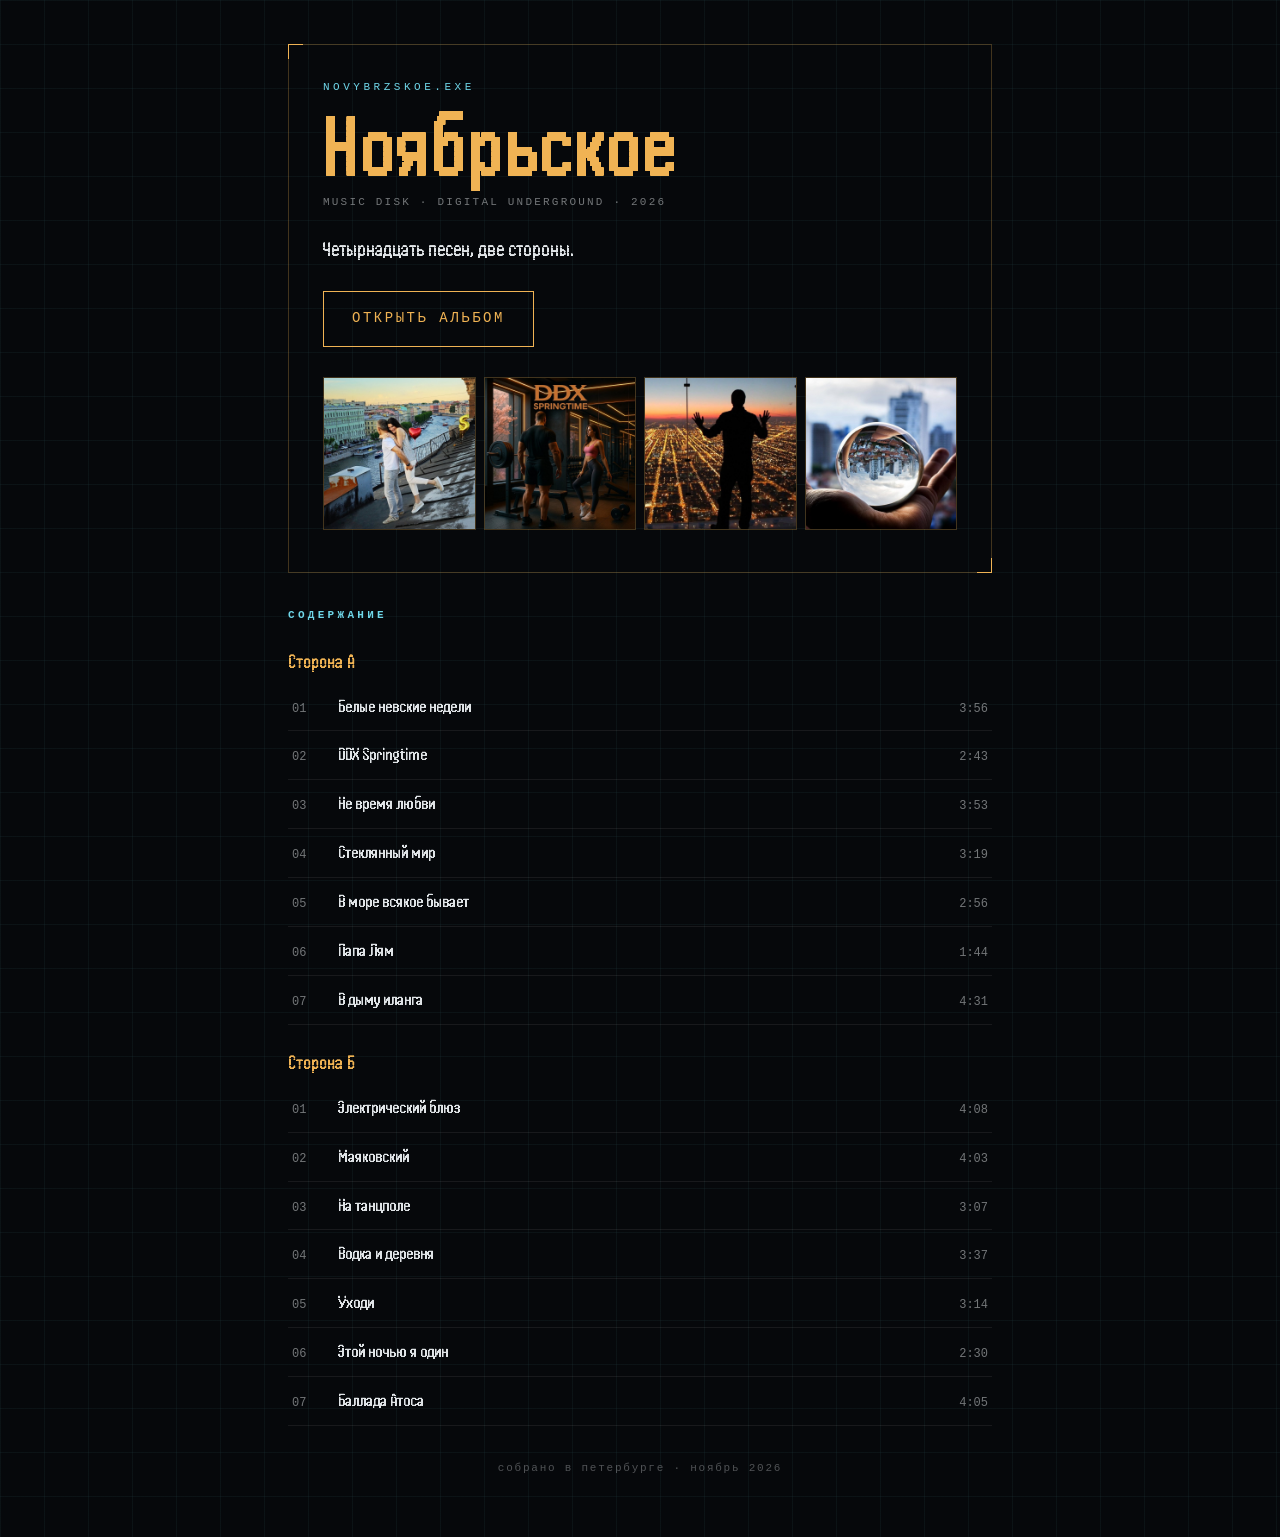
<file: index.html>
<!DOCTYPE html>
<html lang="ru">
<head>
<meta charset="utf-8">
<meta name="viewport" content="width=device-width, initial-scale=1">
<title>Ноябрьское — музыкдиск</title>
<meta name="description" content="Четырнадцать песен, две стороны.">
<meta property="og:type" content="music.album">
<meta property="og:site_name" content="Ноябрьское">
<meta property="og:title" content="Ноябрьское — музыкдиск">
<meta property="og:description" content="Четырнадцать песен, две стороны.">
<meta property="og:image" content="https://kardaru.github.io/vypusk-album/img/og.jpg">
<meta property="og:image:secure_url" content="https://kardaru.github.io/vypusk-album/img/og.jpg">
<meta property="og:image:type" content="image/jpeg">
<meta property="og:image:width" content="1200">
<meta property="og:image:height" content="630">
<meta property="og:url" content="https://kardaru.github.io/vypusk-album/">
<meta name="twitter:card" content="summary_large_image">
<meta name="twitter:title" content="Ноябрьское — музыкдиск">
<meta name="twitter:description" content="Четырнадцать песен, две стороны.">
<meta name="twitter:image" content="https://kardaru.github.io/vypusk-album/img/og.jpg">
<link rel="icon" href="album/img/icon-192.png">
<style>
:root{--ink:#06080b;--panel:#0c1015;--lamp:#f0b354;--cyan:#6fd6e8;--white:#dfe3e6;--dim:rgba(223,227,230,.5);--line:rgba(240,179,84,.26)}
@font-face{font-family:Handjet;src:url("album/fonts/handjet-cyrillic.woff2") format("woff2");font-weight:100 900;font-display:swap;unicode-range:U+0301,U+0400-045F,U+0490-0491,U+04B0-04B1,U+2116}
@font-face{font-family:Handjet;src:url("album/fonts/handjet-latin.woff2") format("woff2");font-weight:100 900;font-display:swap;unicode-range:U+0000-00FF,U+2018-2019,U+201C-201D,U+2026}
*{box-sizing:border-box;margin:0;padding:0}
body{background:var(--ink);color:var(--white);font-family:"Consolas",ui-monospace,monospace;line-height:1.55;
  background-image:linear-gradient(rgba(111,214,232,.05) 1px,transparent 1px),linear-gradient(90deg,rgba(111,214,232,.05) 1px,transparent 1px);background-size:44px 44px}
.wrap{max-width:760px;margin:0 auto;padding:clamp(20px,5vw,44px) clamp(16px,4vw,28px) 60px}
.frame{border:1px solid var(--line);padding:clamp(18px,4vw,34px);position:relative}
.frame:before,.frame:after{content:"";position:absolute;width:14px;height:14px;border:1px solid var(--lamp)}
.frame:before{top:-1px;left:-1px;border-right:0;border-bottom:0}
.frame:after{bottom:-1px;right:-1px;border-left:0;border-top:0}
.kicker{font-size:11px;letter-spacing:.32em;color:var(--cyan);text-transform:uppercase}
h1{font-family:Handjet,"Consolas",monospace;font-weight:700;font-size:clamp(46px,11vw,86px);line-height:.95;color:var(--lamp);margin:10px 0 6px;letter-spacing:.02em}
.rel{font-size:11px;letter-spacing:.2em;color:var(--dim);text-transform:uppercase}
.lead{font-family:Handjet,"Consolas",monospace;font-size:clamp(17px,2.6vw,21px);margin:22px 0 26px;color:var(--white)}
a.open{display:inline-block;padding:16px 28px;border:1px solid var(--lamp);color:var(--lamp);text-decoration:none;font-size:14px;letter-spacing:.18em;text-transform:uppercase;transition:background .2s}
a.open:hover{background:rgba(240,179,84,.12)}
.how{margin-top:14px;font-size:12px;color:var(--dim);max-width:46ch}
.covers{display:grid;grid-template-columns:repeat(4,1fr);gap:8px;margin:30px 0 8px}
.covers img{width:100%;aspect-ratio:1;object-fit:cover;border:1px solid var(--line);display:block}
@media (max-width:560px){.covers{grid-template-columns:repeat(2,1fr);gap:10px}}
@media (max-width:400px){.rel{font-size:10px;letter-spacing:.1em;white-space:nowrap}h1{font-size:clamp(40px,12vw,60px)}}
h2{font-size:11px;letter-spacing:.3em;color:var(--cyan);text-transform:uppercase;margin:34px 0 10px}
ol{list-style:none}
li a{display:grid;grid-template-columns:34px 1fr auto;gap:12px;align-items:baseline;padding:10px 4px;
  border-bottom:1px solid rgba(223,227,230,.08);text-decoration:none;color:inherit;
  font-family:Handjet,"Consolas",monospace;font-size:18px;transition:color .18s,background .18s}
li a:hover,li a:focus-visible{color:var(--lamp);background:rgba(240,179,84,.06);outline:none}
li .n{color:var(--dim);font-size:12px;font-family:"Consolas",ui-monospace,monospace}
li .d{color:var(--dim);font-size:12px;font-family:"Consolas",ui-monospace,monospace}
.side{font-family:Handjet,"Consolas",monospace;color:var(--lamp);font-size:20px;margin:22px 0 6px}
.foot{margin-top:34px;font-size:11px;letter-spacing:.16em;color:rgba(223,227,230,.34);text-align:center}
</style>
</head>
<body>
<div class="wrap">
  <div class="frame">
    <p class="kicker">novybrzskoe.exe</p>
    <h1>Ноябрьское</h1>
    <p class="rel">music disk · digital underground · 2026</p>
    <p class="lead">Четырнадцать песен, две стороны.</p>
    <p><a class="open" href="album/">Открыть альбом</a></p>
    <div class="covers"><img src="img/c1.jpg" alt=""><img src="img/c2.jpg" alt=""><img src="img/c3.jpg" alt=""><img src="img/c4.jpg" alt=""></div>
  </div>
  <h2>Содержание</h2>
  <p class="side">Сторона А</p><ol><li><a href="album/?t=0&amp;play=1"><span class="n">01</span><span>Белые невские недели</span><span class="d">3:56</span></a></li><li><a href="album/?t=1&amp;play=1"><span class="n">02</span><span>DDX Springtime</span><span class="d">2:43</span></a></li><li><a href="album/?t=2&amp;play=1"><span class="n">03</span><span>Не время любви</span><span class="d">3:53</span></a></li><li><a href="album/?t=3&amp;play=1"><span class="n">04</span><span>Стеклянный мир</span><span class="d">3:19</span></a></li><li><a href="album/?t=4&amp;play=1"><span class="n">05</span><span>В море всякое бывает</span><span class="d">2:56</span></a></li><li><a href="album/?t=5&amp;play=1"><span class="n">06</span><span>Папа Лям</span><span class="d">1:44</span></a></li><li><a href="album/?t=6&amp;play=1"><span class="n">07</span><span>В дыму иланга</span><span class="d">4:31</span></a></li></ol><p class="side">Сторона Б</p><ol><li><a href="album/?t=7&amp;play=1"><span class="n">01</span><span>Электрический блюз</span><span class="d">4:08</span></a></li><li><a href="album/?t=8&amp;play=1"><span class="n">02</span><span>Маяковский</span><span class="d">4:03</span></a></li><li><a href="album/?t=9&amp;play=1"><span class="n">03</span><span>На танцполе</span><span class="d">3:07</span></a></li><li><a href="album/?t=10&amp;play=1"><span class="n">04</span><span>Водка и деревня</span><span class="d">3:37</span></a></li><li><a href="album/?t=11&amp;play=1"><span class="n">05</span><span>Уходи</span><span class="d">3:14</span></a></li><li><a href="album/?t=12&amp;play=1"><span class="n">06</span><span>Этой ночью я один</span><span class="d">2:30</span></a></li><li><a href="album/?t=13&amp;play=1"><span class="n">07</span><span>Баллада Атоса</span><span class="d">4:05</span></a></li></ol>
  <p class="foot">собрано в петербурге · ноябрь 2026</p>
</div>
</body>
</html>
</file>
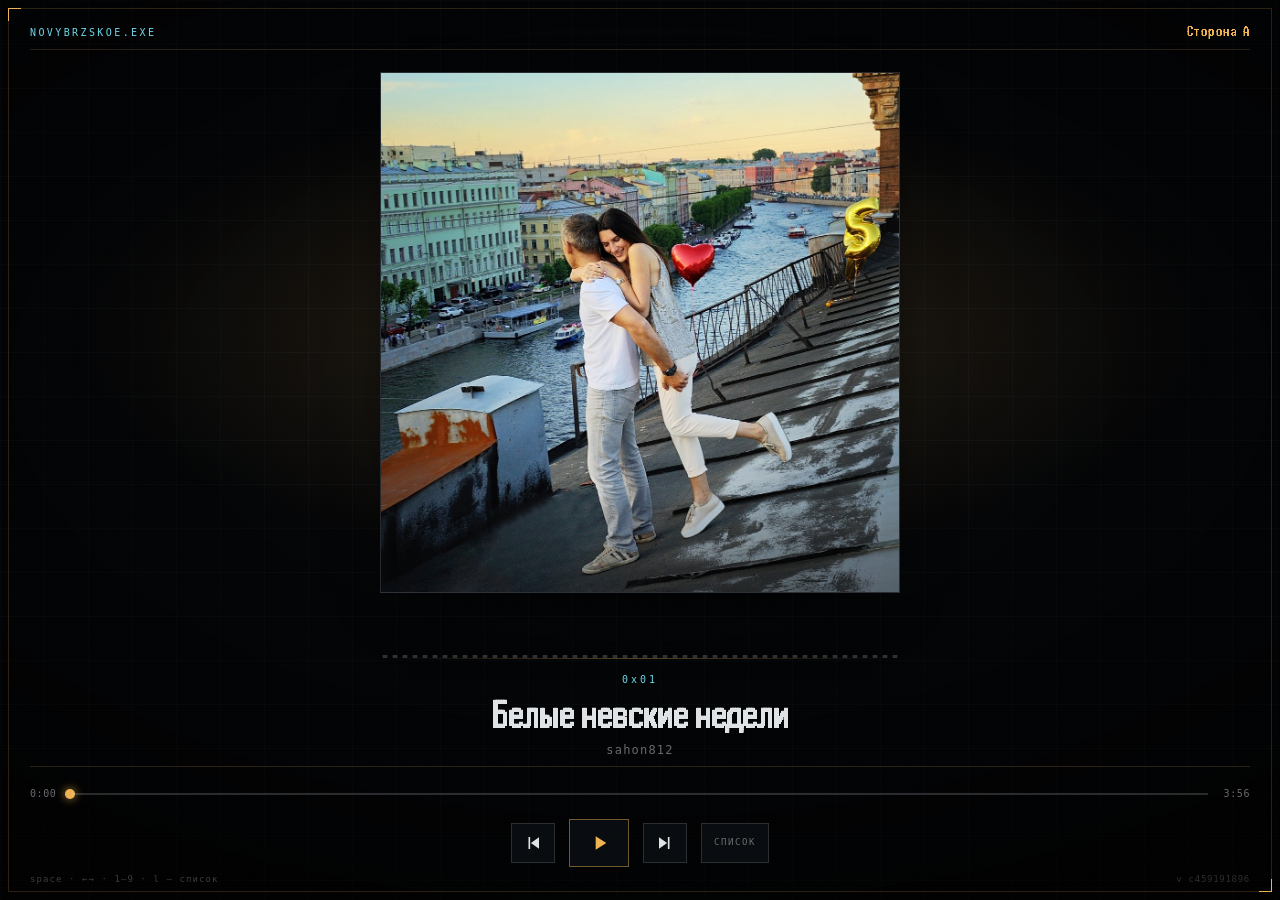
<file: album/index.html>
<!DOCTYPE html>
<html lang="ru">
<head>
<meta charset="utf-8">
<meta name="viewport" content="width=device-width, initial-scale=1, viewport-fit=cover, maximum-scale=1">
<meta name="theme-color" content="#06080b">
<meta name="build" content="c459191896">
<meta name="robots" content="noindex, nofollow">
<title>Ноябрьское</title>
<link rel="manifest" href="manifest.webmanifest">
<link rel="icon" href="img/icon-192.png">
<link rel="apple-touch-icon" href="img/icon-192.png">
<meta name="apple-mobile-web-app-capable" content="yes">
<meta name="apple-mobile-web-app-status-bar-style" content="black-translucent">
<meta name="apple-mobile-web-app-title" content="Ноябрьское">
<link rel="stylesheet" href="styles.c459191896.css">
</head>
<body>
<div class="bg grid" aria-hidden="true"></div>
<div class="bg vignette" aria-hidden="true"></div>
<div class="bg grain" aria-hidden="true"></div>
<div class="bg scan" aria-hidden="true"></div>
<div class="hud" aria-hidden="true"></div>

<!-- сам music disk -->
<main id="album" class="album" hidden>
  <header class="masthead">
    <span class="wordmark" id="mastFile"></span>
    <span class="side-tag" id="sideTag"></span>
  </header>

  <section class="stage">
    <div class="cover-wrap">
      <div class="cover" id="cover">
        <div class="cover-missing" id="coverMissing">&#9834;</div>
      </div>
    </div>

    <div class="band"><canvas id="spectrum" width="600" height="48"></canvas></div>

    <div class="meta">
      <p class="track-no" id="trackNo">0x01</p>
      <h2 class="track-title" id="trackTitle"></h2>
      <p class="track-artist" id="trackArtist"></p>
      <p class="track-note" id="trackNote"></p>
    </div>
  </section>

  <section class="transport">
    <div class="seek-row">
      <span class="t" id="timeNow">0:00</span>
      <div class="seek" id="seek" role="slider" aria-label="Перемотка" tabindex="0">
        <div class="seek-filled" id="seekFilled"></div>
      </div>
      <span class="t" id="timeTotal">0:00</span>
    </div>
    <div class="controls">
      <button class="ctl" id="btnPrev" aria-label="Предыдущий"><svg viewBox="0 0 24 24"><path d="M6 4h2.2v16H6zM20 4.2v15.6L9.2 12z"/></svg></button>
      <button class="ctl main" id="btnPlay" aria-label="Играть"></button>
      <button class="ctl" id="btnNext" aria-label="Следующий"><svg viewBox="0 0 24 24"><path d="M15.8 4H18v16h-2.2zM4 4.2 14.8 12 4 19.8z"/></svg></button>
      <button class="ctl ghost" id="btnList">СПИСОК</button>
    </div>
  </section>

  <nav class="rail" id="rail" aria-label="Список треков"></nav>

  <footer class="foot">
    <span id="offlineBadge" class="badge" hidden>офлайн</span>
    <span class="hint">space &middot; &larr;&rarr; &middot; 1&ndash;9 &middot; l &mdash; список</span>
    <span id="buildTag" class="ver"></span>
  </footer>
</main>

<audio id="audio" preload="metadata"></audio>
<script type="module" src="app.c459191896.js"></script>
</body>
</html>
</file>
<file: album/styles.c459191896.css>
@font-face {
  font-family: "Handjet";
  src: url("fonts/handjet-latin.woff2") format("woff2");
  font-weight: 100 900;
  font-style: normal;
  unicode-range: U+0000-00FF, U+0131, U+0152-0153, U+2018-2019, U+201C-201D, U+2022, U+2026, U+2039-203A, U+2122;
  font-display: swap;
}

@font-face {
  font-family: "Handjet";
  src: url("fonts/handjet-cyrillic.woff2") format("woff2");
  font-weight: 100 900;
  font-style: normal;
  unicode-range: U+0301, U+0400-045F, U+0490-0491, U+04B0-04B1, U+2116;
  font-display: swap;
}

:root {
  --void: #06080b;
  --panel: #0c1015;
  --lamp: #f0b354;
  --cyan: #6fd6e8;
  --white: #dfe3e6;
  --dim: rgba(223, 227, 230, .46);
  --line: rgba(240, 179, 84, .26);
  --pixel: "Handjet", "Consolas", monospace;
  --mono: "Consolas", ui-monospace, "SF Mono", monospace;
  --pad: clamp(14px, 4vw, 30px);
}

* { box-sizing: border-box; margin: 0; padding: 0; -webkit-tap-highlight-color: transparent; }
html, body { height: 100%; }
[hidden] { display: none !important; }

body {
  background: var(--void);
  color: var(--white);
  font-family: var(--mono);
  overflow: hidden;
  padding: env(safe-area-inset-top) env(safe-area-inset-right) env(safe-area-inset-bottom) env(safe-area-inset-left);
}

/* фон: сетка, виньетка, зерно, строки развёртки */
.bg { position: fixed; inset: 0; pointer-events: none; z-index: 1; }
.bg.grid {
  background-image: linear-gradient(rgba(111, 214, 232, .045) 1px, transparent 1px),
    linear-gradient(90deg, rgba(111, 214, 232, .045) 1px, transparent 1px);
  background-size: 44px 44px;
}
.bg.vignette { background: radial-gradient(78% 62% at 50% 42%, transparent 0%, rgba(0, 0, 0, .8) 100%); }
.bg.grain {
  opacity: .06; mix-blend-mode: overlay;
  background-image: url("data:image/svg+xml;utf8,<svg xmlns='http://www.w3.org/2000/svg' width='120' height='120'><filter id='n'><feTurbulence type='fractalNoise' baseFrequency='.9' numOctaves='4'/></filter><rect width='120' height='120' filter='url(%23n)'/></svg>");
  animation: grain 1.1s steps(4) infinite;
}
@keyframes grain { to { transform: translate(6px, -4px); } }
.bg.scan {
  opacity: .09;
  background: repeating-linear-gradient(to bottom, rgba(0, 0, 0, .9) 0 1px, transparent 1px 3px);
}

.hud { position: fixed; inset: 8px; border: 1px solid rgba(240, 179, 84, .18); pointer-events: none; z-index: 44; }
.hud::before, .hud::after { content: ""; position: absolute; width: 12px; height: 12px; border: 1px solid var(--lamp); }
.hud::before { top: -1px; left: -1px; border-right: 0; border-bottom: 0; }
.hud::after { bottom: -1px; right: -1px; border-left: 0; border-top: 0; }

/* ---------- альбом ---------- */
.album {
  position: relative; z-index: 5; height: 100%;
  display: grid; grid-template-rows: auto minmax(0, 1fr) auto auto;
  padding: calc(var(--pad) * .8) var(--pad) calc(var(--pad) * .55);
}

.masthead {
  display: flex; align-items: baseline; justify-content: space-between; gap: 12px;
  padding-bottom: 10px; border-bottom: 1px solid rgba(240, 179, 84, .16);
  font: 400 10px/1 var(--mono); letter-spacing: .24em;
}
.wordmark { color: var(--cyan); text-transform: uppercase; white-space: nowrap; overflow: hidden; text-overflow: ellipsis; }
.side-tag { color: var(--lamp); font-family: var(--pixel); font-size: 15px; letter-spacing: .1em; white-space: nowrap; }

.stage {
  display: grid; grid-template-rows: minmax(0, 1fr) auto auto;
  justify-items: center; align-content: center; gap: clamp(10px, 1.8vh, 18px);
  min-height: 0; padding: clamp(10px, 2.4vh, 24px) 0 0;
}

.cover-wrap { position: relative; display: grid; place-items: end center; width: 100%; min-height: 0; }
.cover-wrap::before {
  content: ""; position: absolute; left: 50%; top: 50%; width: 128%; height: 128%;
  transform: translate(-50%, -50%); pointer-events: none;
  background: radial-gradient(closest-side, rgba(240, 179, 84, .16), transparent 74%);
}
.cover {
  position: relative; aspect-ratio: 1; width: min(80vw, 46vh, 460px);
  background: linear-gradient(150deg, #141a21, #0b0f14);
  border: 1px solid rgba(223, 227, 230, .12);
  box-shadow: 0 26px 60px -28px rgba(0, 0, 0, .95), 0 0 var(--glow, 0) rgba(240, 179, 84, .18);
  overflow: hidden; transform: scale(var(--breathe, 1)); transition: box-shadow .25s linear;
}
@supports (width: 1cqw) {
  .cover-wrap { container-type: size; }
  .cover { width: min(100cqw, 100cqh); }
}
.cover img { position: absolute; inset: 0; width: 100%; height: 100%; object-fit: cover; }
.cover::after {
  content: ""; position: absolute; inset: 0; pointer-events: none;
  background: radial-gradient(120% 90% at 50% 30%, transparent 55%, rgba(4, 6, 9, .55) 100%);
}
.cover-missing {
  position: absolute; inset: 0; display: grid; place-content: center;
  font: 400 52px/1 var(--pixel); color: rgba(240, 179, 84, .2);
}

/* полоса спектра: отдельно от картинки, чтобы не резать лица */
.band { position: relative; width: min(100%, 520px); height: clamp(34px, 5.6vh, 52px); }
.band::after {
  content: ""; position: absolute; left: 0; right: 0; bottom: 0; height: 1px;
  background: linear-gradient(90deg, transparent, rgba(240, 179, 84, .35), transparent);
}
.band canvas { width: 100%; height: 100%; display: block; }

.meta { text-align: center; max-width: 46ch; padding: 0 2px; }
.track-no { font: 400 10px/1 var(--mono); letter-spacing: .3em; color: var(--cyan); }
.track-title { font: 700 clamp(24px, 7vw, 40px)/1.06 var(--pixel); margin: 8px 0 5px; color: var(--white); }
.track-artist { font: 400 12px/1.5 var(--mono); color: var(--dim); letter-spacing: .1em; }
.track-note { font: 400 14px/1.5 var(--pixel); color: var(--lamp); margin-top: 7px; opacity: .9; }

/* ---------- транспорт ---------- */
.transport {
  display: grid; gap: 12px;
  padding-top: 14px; border-top: 1px solid rgba(240, 179, 84, .18);
}
.seek-row { display: grid; grid-template-columns: auto 1fr auto; align-items: center; gap: 10px; }
.seek-row .t { font: 400 10px/1 var(--mono); letter-spacing: .06em; color: var(--dim); min-width: 32px; }
.seek-row .t:last-child { text-align: right; }
.seek { position: relative; height: 26px; cursor: pointer; touch-action: none; }
.seek::after {
  content: ""; position: absolute; left: 0; right: 0; top: 12px; height: 2px;
  background: rgba(223, 227, 230, .18);
}
.seek-filled { position: absolute; left: 0; top: 12px; height: 2px; width: 0; background: var(--lamp); }
.seek-filled::after {
  content: ""; position: absolute; right: -3px; top: -4px; width: 10px; height: 10px;
  border-radius: 50%; background: var(--lamp); box-shadow: 0 0 10px rgba(240, 179, 84, .8);
}

.controls { display: flex; align-items: center; justify-content: center; gap: clamp(8px, 2.4vw, 14px); }
.ctl {
  display: grid; place-content: center; width: 44px; height: 40px;
  background: rgba(12, 16, 21, .75); color: var(--white);
  border: 1px solid rgba(223, 227, 230, .16); cursor: pointer;
  transition: color .18s, border-color .18s, background .18s;
}
.ctl svg { width: 18px; height: 18px; fill: currentColor; display: block; }
.ctl:hover, .ctl:focus-visible { border-color: var(--lamp); color: var(--lamp); background: rgba(240, 179, 84, .08); outline: none; }
.ctl:active { transform: translateY(1px); }
.ctl.main {
  width: 60px; height: 48px; border-color: rgba(240, 179, 84, .45); color: var(--lamp);
}
.ctl.main svg { width: 22px; height: 22px; }
.ctl.ghost {
  width: auto; padding: 0 12px; color: var(--dim);
  font: 400 9px/1 var(--mono); letter-spacing: .18em;
}

/* ---------- список ---------- */
.rail {
  position: fixed; inset: 0; z-index: 20; background: rgba(6, 8, 11, .97);
  padding: calc(var(--pad) + 8px) var(--pad) var(--pad); overflow: auto;
  transform: translateY(100%); transition: transform .38s cubic-bezier(.2, .8, .2, 1);
}
.rail.open { transform: none; }
.rail h3 { font: 400 10px/1 var(--mono); letter-spacing: .32em; color: var(--cyan); margin: 4px 0 16px; }
.rail-group { margin-bottom: 24px; }
.rail-group > p { font: 500 19px/1 var(--pixel); color: var(--lamp); margin-bottom: 8px; letter-spacing: .05em; }
.rail-row {
  display: grid; grid-template-columns: 40px 1fr auto; align-items: baseline; gap: 12px; width: 100%;
  padding: 11px 0; background: none; border: 0; border-bottom: 1px solid rgba(223, 227, 230, .07);
  color: var(--white); font: 400 16px/1.3 var(--pixel); text-align: left; cursor: pointer;
}
.rail-row .n, .rail-row .d { font: 400 10px/1 var(--mono); color: var(--dim); }
.rail-row:hover { color: var(--lamp); }
.rail-row.current { color: var(--lamp); }
.rail-row.current .n { color: var(--cyan); }
.rail-close {
  margin: 2px 0 20px; background: none; border: 1px solid rgba(223, 227, 230, .2);
  color: var(--dim); font: 400 9px/1 var(--mono); letter-spacing: .24em; padding: 9px 14px; cursor: pointer;
}

/* ---------- подвал ---------- */
.foot {
  display: flex; align-items: center; justify-content: space-between; gap: 10px;
  padding-top: 8px; font: 400 9px/1 var(--mono); letter-spacing: .12em; color: rgba(223, 227, 230, .26);
}
.foot .hint { white-space: nowrap; overflow: hidden; text-overflow: ellipsis; }
.foot .ver { color: rgba(223, 227, 230, .2); letter-spacing: .08em; white-space: nowrap; }
.badge { color: var(--cyan); border: 1px solid rgba(111, 214, 232, .35); padding: 2px 6px; }

@media (max-width: 420px) {
  .ctl.ghost { padding: 0 9px; font-size: 8px; }
  .controls { gap: 7px; }
  .cover { width: min(84vw, 44vh, 420px); }
}

@media (orientation: landscape) and (max-height: 620px) {
  .album { grid-template-rows: auto minmax(0, 1fr) auto; }
  .stage { grid-template-columns: minmax(0, 1fr) minmax(0, 1.05fr); grid-template-rows: minmax(0, 1fr) auto; align-items: center; column-gap: 20px; padding-top: 8px; }
  .cover-wrap { grid-row: 1 / span 2; }
  .band { width: 100%; height: 26px; }
  .meta { text-align: left; }
  .foot { display: none; }
}

@media (prefers-reduced-motion: reduce) {
  .bg.grain { animation: none; }
}
</file>
